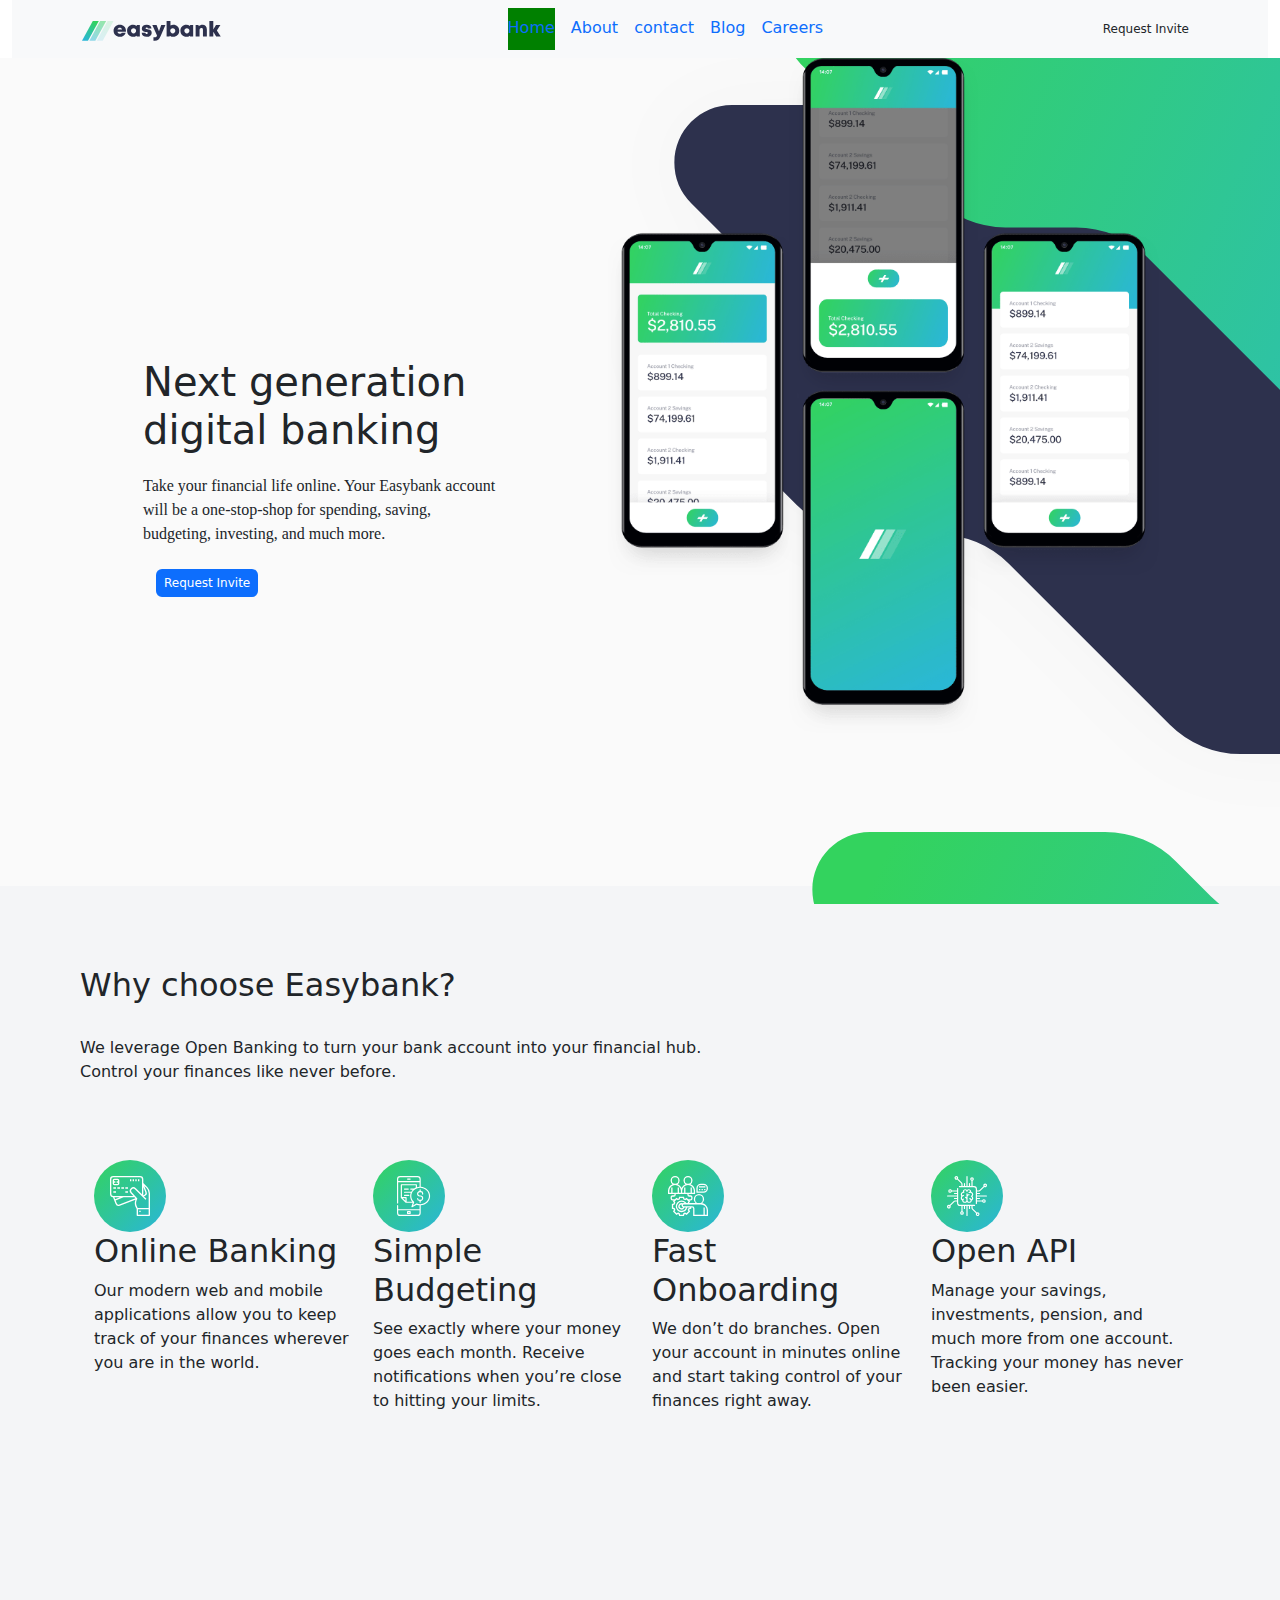
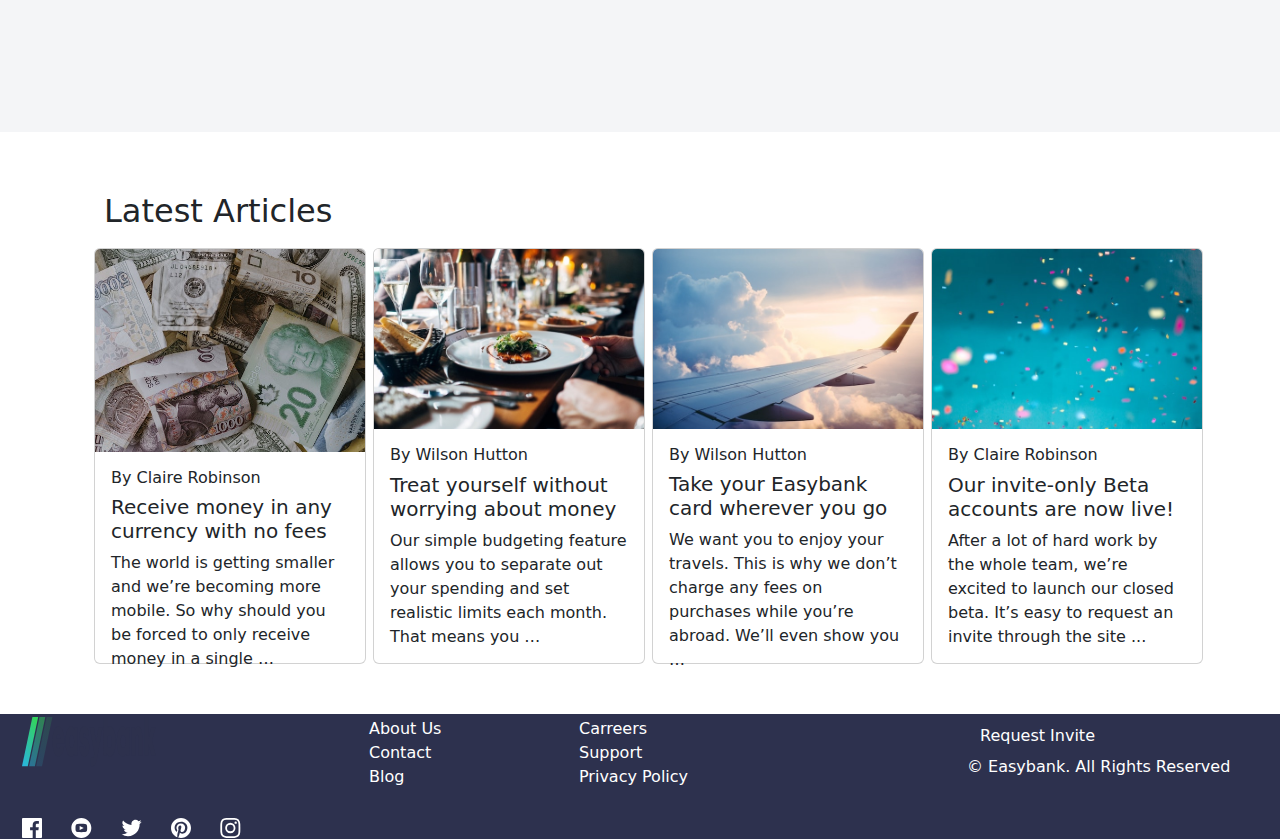
<file: index.html>
<!DOCTYPE html>
<html lang="en">

<head>
  <meta charset="UTF-8">
  <meta name="viewport" content="width=device-width, initial-scale=1.0">
  <title>EasyBank</title>
  <link rel="stylesheet" href="./css/bootstrap.min.css">
  <link rel="stylesheet" href="style.css">
</head>

<body>
  <!--Navbar-->
  <div class="container-fluid">
    <nav class="navbar navbar-expand-lg bg-body-tertiary" class="position-relative Z-3">
      <div class="container">
        <a class="navbar-brand" href="#">
          <img src="./images/logo.svg" alt="Bootstrap">
        </a>
        <button class="navbar-toggler" type="button" data-bs-toggle="collapse" data-bs-target="#navbarNav"
          aria-controls="navbarNav" aria-expanded="false" aria-label="Toggle navigation">
          <span class="navbar-toggler-icon"></span>
        </button>
        <div class="collapse navbar-collapse d-flex justify-content-center" id="navbarNav">
          <ul class="nav nav-underline d-flex justify-content-center">
            <li class="nav-item">
              <a class="nav-link" href="#"style="background-color:green">Home</a>
            </li>
            <li class="nav-item">
              <a class="nav-link" href="#">About</a>
            </li>
            <li class="nav-item">
              <a class="nav-link" href="#">contact</a>
            </li>
            <li class="nav-item">
              <a class="nav-link" href="#">Blog</a>
            </li>
            <li class="nav-item">
              <a class="nav-link" href="#">Careers</a>
            </li>
          </ul>
        </div>
        <button type="button" class="btn btn-"
          style="--bs-btn-padding-y: .30rem; --bs-btn-padding-x: .5rem; --bs-btn-font-size: .75rem; ">Request
          Invite</button>
      </div>
    </nav>
  </div>
  <!--Fist-->

  <div class=" content-banner-container">
      <div class="banner-container">
          <div class="content">
              <h1><span class="h1-items">Next generation <br>
                  digital banking</span>
              </h1>
              <p class="p-items">
                Take your financial life online. Your Easybank account
                 <br> will be a one-stop-shop for spending, saving,
                <br>
                budgeting, investing, and much more.
              </p>
              <div class="btn">
                <button type="button" class="btn btn-primary"
          style="--bs-btn-padding-y: .30rem; --bs-btn-padding-x: .5rem; --bs-btn-font-size: .75rem; ">Request
          Invite</button>
              </div>
          </div>
          <div class="img">
            <img src="images/image-mockups.png" width="82%">
          </div>
      </div>
      <!--  -->
      <div class="row" style="height: 70px;"></div>
      <div class="container-fluid">
        <div class="container">
          <div class="row">
            <div class="col-12 " style="padding: 10px;">
              <p class="h2"> Why choose Easybank? </p>
              <br>
              <p>We leverage Open Banking to turn your bank account into your financial hub. <br> Control your finances
                like
                never before.</p>
            </div>
          </div>
          <!--  -->
          <div class="row" style="height: 50px;"></div>
          <div class="container">
            <div class="row">
              <div class="col-3">
                <img src="images/icon-online.svg">
                <br>
                <h2> Online Banking</h2>
                <p>Our modern web and mobile applications allow you to keep track of your finances wherever you are in the
                  world. </p>
              </div>
              <div class="col-3">
                <img src="images/icon-budgeting.svg">
                <br>
                <h2>Simple Budgeting</h2>
                <P>See exactly where your money goes each month. Receive notifications when you’re close to hitting your
                  limits.</P>
              </div>
              <div class="col-3">
                <img src="images/icon-onboarding.svg">
                <br>
                <h2>Fast Onboarding</h2>
                <p>We don’t do branches. Open your account in minutes online and start taking control of your finances
                  right
                  away.</p>
              </div>
              <div class="col-3">
                <img src="images/icon-api.svg">
                <br>
                <h2>
                  Open API
                </h2>
                <p>Manage your savings, investments, pension, and much more from one account. Tracking your money has
                  never
                  been easier.</p>
              </div>
            </div>
          </div>
        </div>
      </div>
  </div>
   
    <!--Second-->
    <div class="row" style="height: 50px;"></div>
    <!--therd-->

    <div class="container">

      <div class="container">
        <h2 style="padding: 10px;">Latest Articles</h2>
        <div class="row">
          <div class="col-md-3">
            <div class="card" style="width: 17rem; height: 26rem">
              <img src="./images/image-currency.jpg " height="400px" class="card-img-top" alt="...">
              <div class="card-body">
                <h6>By Claire Robinson</h6>
                <h5 class="card-title">Receive money in any currency with no fees
                </h5>
                <p class="card-text">The world is getting smaller and we’re becoming more mobile. So why should you be
                  forced to only receive money in a single …
                </p>
                <!-- <a href="#" class="btn btn-primary">Go somewhere</a> -->
              </div>
            </div>
          </div>
          <div class="col-md-3">
            <div class="card" style="width: 17rem; height: 26rem">
              <img src="./images/image-restaurant.jpg" class="card-img-top" alt="...">
              <div class="card-body">
                <h6>By Wilson Hutton</h6>
                <h5 class="card-title">Treat yourself without worrying about money
                </h5>
                <p class="card-text">Our simple budgeting feature allows you to separate out your spending and set
                  realistic limits each month. That means you …
                </p>
                <!-- <a href="#" class="btn btn-primary">Go somewhere</a> -->
              </div>
            </div>
          </div>
          <div class="col-md-3">
            <div class="card" style="width: 17rem; height: 26rem">
              <img src="./images/image-plane.jpg" class="card-img-top" alt="...">
              <div class="card-body">
                <h6>By Wilson Hutton</h6>
                <h5 class="card-title">Take your Easybank card wherever you go</h5>
                <p class="card-text">We want you to enjoy your travels. This is why we don’t charge any fees on
                  purchases
                  while you’re abroad. We’ll even show you …</p>
                <!-- <a href="#" class="btn btn-primary">Go somewhere</a> -->
              </div>
            </div>
          </div>
          <div class="col-md-3">
            <div class="card" style="width: 17rem; height: 26rem">
              <img src="./images/image-confetti.jpg" class="card-img-top" alt="...">
              <div class="card-body">
                <h6>By Claire Robinson </h6>
                <h5 class="card-title">Our invite-only Beta accounts are now live!
                </h5>
                <p class="card-text">After a lot of hard work by the whole team, we’re excited to launch our closed
                  beta.
                  It’s easy to request an invite through the site ...
                </p>
                <!-- <a href="#" class="btn btn-primary">Go somewhere</a> -->
              </div>
            </div>
          </div>
        </div>
      </div>
    </div>
    <div class="row" style="height: 50px;"></div>
    <!--footer-->
    <footer style="background-color: #2d314e;">
      <div class="footer-container">
        <div class="container-fluid">
          <div class="row">
            <div class="col-3">
              <div class="row">
                <img src="images/logo.svg " alt="" id="bottom-logo" width="20%" height="50px">
              </div>
              <div class="row d-inline-block mt-5" id="social-links">
                <a href="#"><img src="images/icon-facebook.svg" alt=""></a>
                <a href="#"><img src="images/icon-youtube.svg" alt=""></a>
                <a href="#"><img src="images/icon-twitter.svg" alt=""></a>
                <a href="#"><img src="images/icon-pinterest.svg" alt=""></a>
                <a href="#"><img src="images/icon-instagram.svg" alt=""></a>
              </div>
            </div>
            <div class="col-2 footer-links">
              <ul>
                <li><a href="#">About Us</a></li>
                <li><a href="#">Contact</a></li>
                <li><a href="#">Blog</a></1i>
              </ul>
            </div>
            <div class="col-2 footer-links">
              <ul>
                <li><a href="#">Carreers</a> </li>
                <li><a href="#">Support</a> </li>
                <li style="color:white;"><a href="#">Privacy Policy</a></li>
                </u1>
            </div>
            <div class="col-2">
            </div>
            <div class="col-3 copy-right-container">
              <button class="btn rounded-5 btn-1g " style="color: white;"><span class="Request-invite">Request Invite
                </span></button>
              <div class="copy-right" style="color: white;">&copy Easybank. All Rights Reserved</div>
            </div>
          </div>
        </div>
      </div>
    </footer>
    <script src="./js/bootstrap.bundle.min.js"></script>
    <script src="./js/jquery-3.7.1.min.js"></script>
</body>

</html>
</file>
<file: style.css>
.Request-invitel{
color: white; font-family: sanslight ; font-size: 15px; padding: 15px;
font-weight: lighter;
} 

.content-banner-container{
    overflow: hidden;
    width: 100%; height: 186vh;
    background-color: #f4f5f7;
   
}
.banner-container{
    background-color:#fafafa ; height: 92vh; width: 100%; display: flex;
    align-items: center; justify-content: center;
    flex-wrap: wrap; position: relative;
    z-index: 0;
} 
.banner-container .img{
    flex: 1 1 450px; height: 94vh;
    background-image:url("images/bg-intro-desktop.svg");
    background-position-y: -260px;
    background-position-x: -30px;
}
.banner-container img img{
    position: absolute;
    top: -125px;
    right: -132px;
    overflow: auto;
}

.banner-container .content{
    flex: 1 1 250px; 
    margin-left: 135px; 
    padding-Left: 8px;
    
} 
.h1-itemst{
    font-family: sanslight;
    margin-top: -45px; 
    font-weight: lighter;
    font-size: 55px;
    color: hs1(233, 26%, 24%);
}
   
/*font-weight; 7003 */
.p-items{
    margin-top: 20px;
    font-family: sansLight; color: hs1(233,8%, 62%);
    font-weight: lighter;
}

.btn button{
    color: white; border: none;
    transition: 0.5s ease;
    cursor: pointer;
    background-image: linear-gradient ( 90deg, hsl(136, 65%, 51%), hsl(192, 70%, 51%));
}

.footer{
    background-color: #2d314e !important;
}
.footer-container{
    margin: auto 10px;
    padding-top: 3px;
}
.footer-container #bottom-logo{
    width: 50%;
}
#socia1-1inks{
    width: 100%; padding: 0; margin: 0;
}
.footer-links ul{
    list-style: none;
}

.footer-links ul{
    text-decoration: none;
}
.copy-ripht-container button{
    margin-left: 8%; height: 6vh; display: flex;
    justify-content: center;
    align-items: center;
}
.copy-ripht{
    padding-top: 25px;
    color: rgb(165, 163, 163);
    font-family: sansLicht;
    font-size: 15px;
}

.footer-links ul li a{
    text-decoration: none;
    color: white;
}
</file>
